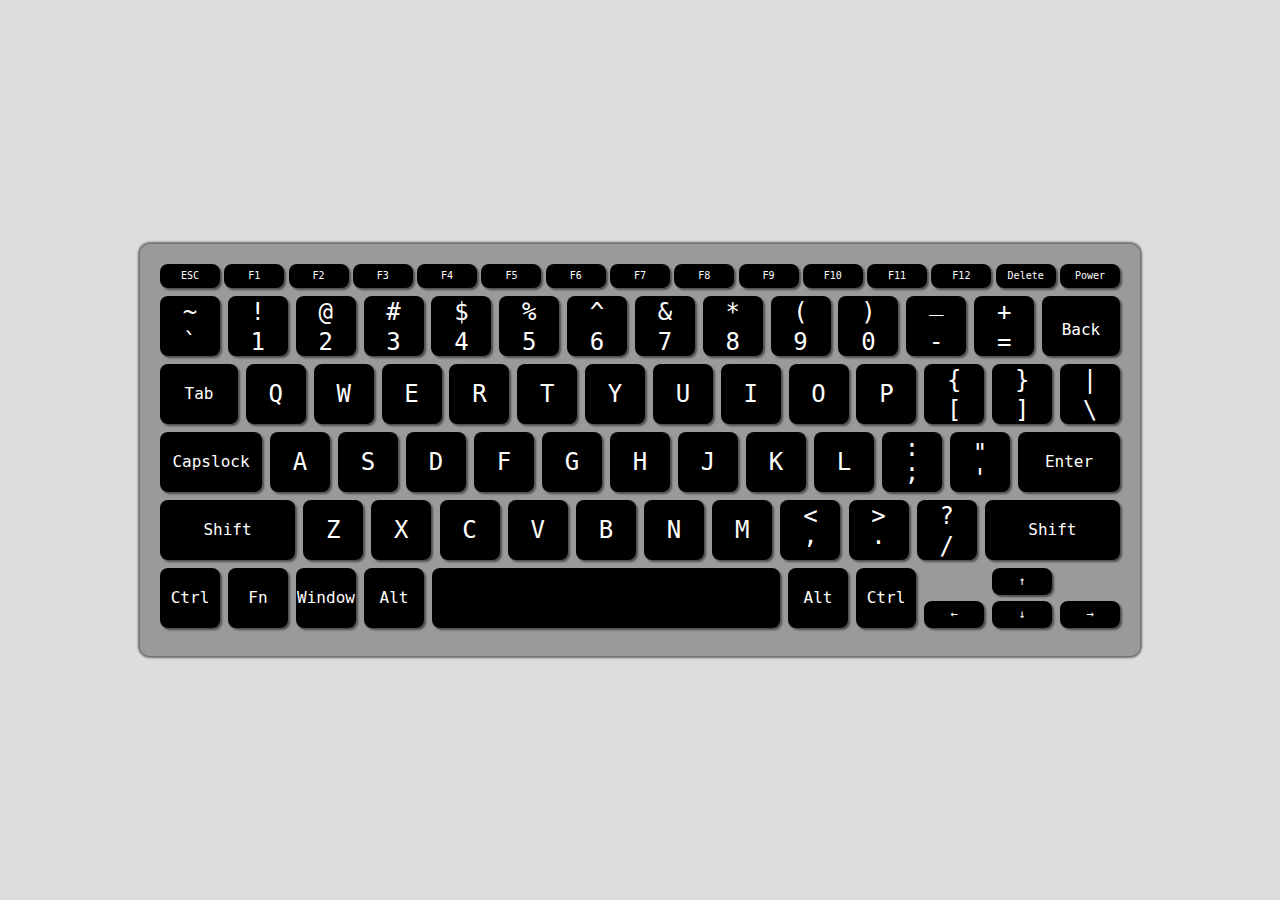
<file: 键盘/index.html>
<!doctype html>
<html lang="en">
<head>
    <meta charset="UTF-8">
    <meta name="viewport"
          content="width=device-width, user-scalable=no, initial-scale=1.0, maximum-scale=1.0, minimum-scale=1.0">
    <meta http-equiv="X-UA-Compatible" content="ie=edge">
    <link rel="stylesheet" href="css/style.css">
    <title>Document</title>
</head>
<body>
<header></header>
<main>
    <div id="wrapper" class="wrapper layout"></div>
</main>
<footer></footer>
<script src="js/main.js"></script>
</body>
</html>
</file>
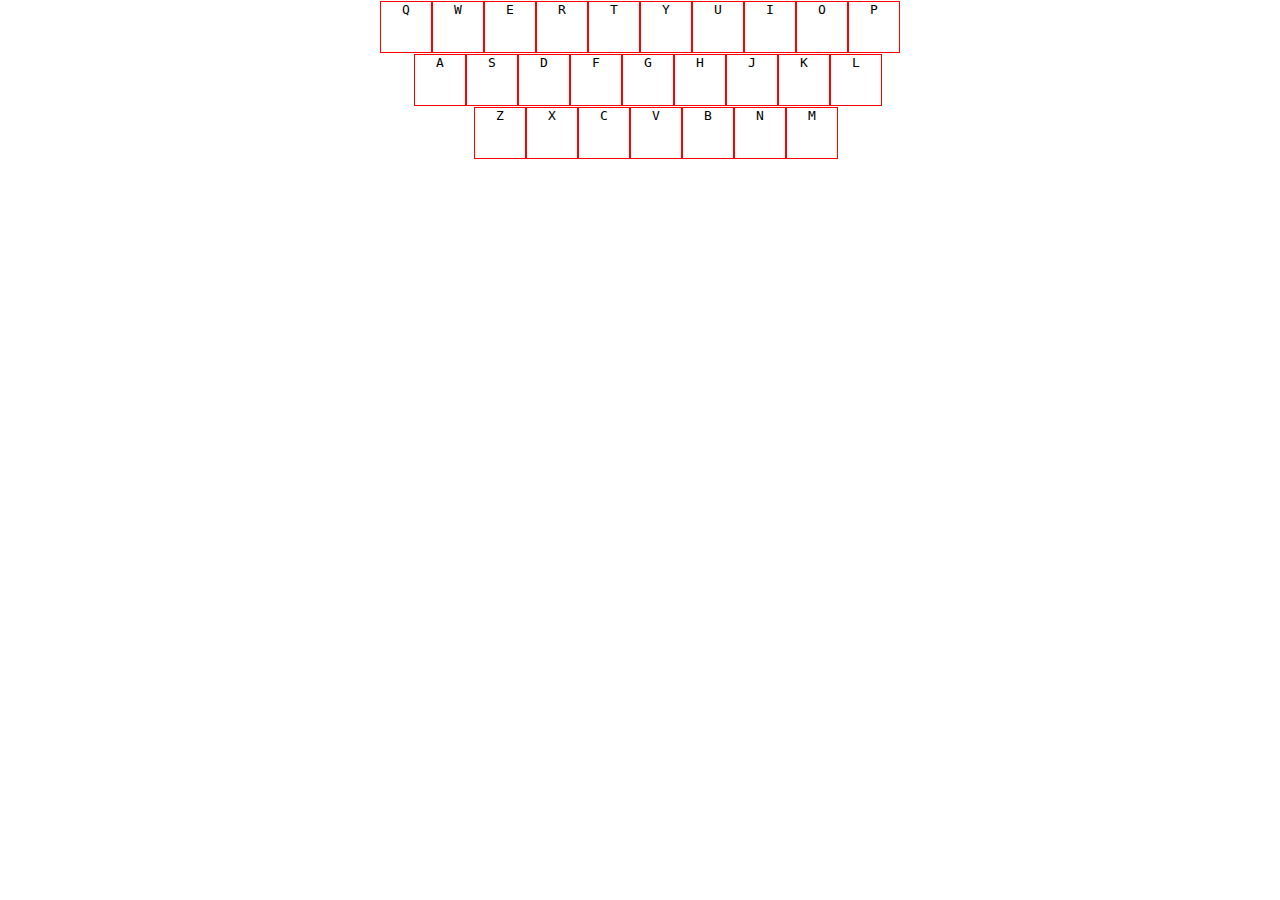
<file: 键盘导航/index.html>
<!doctype html>
<html lang="en">
<head>
    <meta charset="UTF-8">
    <meta name="viewport"
          content="width=device-width, user-scalable=no, initial-scale=1.0, maximum-scale=1.0, minimum-scale=1.0">
    <meta http-equiv="X-UA-Compatible" content="ie=edge">
    <link rel="stylesheet" href="css/style.css">
    <title>Document</title>
</head>
<body>
<header></header>
<main>
    <div id="mainXXXX" class="wrapper">

    </div>
</main>
<footer></footer>
<script src="js/main.js"></script>
</body>
</html>
</file>
<file: 键盘/css/style.css>
*{
    margin:0;
    padding:0;
    box-sizing: border-box;
}
body{
    height:100vh;
    display: flex;
    justify-content: center;
    align-items: center;
    background: #DDDDDD;
    position: relative;
}
.layout{
    background:rgba(0,0,0,0.3);
    border-radius: 10px;
    padding:20px;
    box-shadow: 0 0 2px 2px rgba(0,0,0,0.5);
}
.wrapper{
    width:1000px;
}
:root{
    --h:60px;
    --w:60px;
}
.wrapper .row{
    display: flex;
    justify-content: space-between;
}
/* 设置键盘尺寸 */
.wrapper .row kbd{
    display: inline-block;
    height:calc(var(--h));
    line-height:calc(var(--h));
    width:calc(var(--w));
    vertical-align: top;
    border-radius:8px;
    margin:0 0 8px 0;
    box-shadow: 2px 2px 2px rgba(0,0,0,0.5);
    background:#000;
    color:#fff;
    text-align: center;
    font-size:24px;
}
.wrapper .row:nth-child(1) kbd{
    font-size:10px;
    height:calc(var(--h) * 0.4);
    line-height: calc(var(--h) * 0.4);
    width:calc(var(--w) * 1);
    border-radius:8px;
}
.wrapper .row:nth-child(2) kbd:last-child,
.wrapper .row:nth-child(3) kbd:first-child{
    width:calc(var(--w) * 1.3);
    font-size:16px;
}
.wrapper .row:nth-child(4) kbd:last-child,
.wrapper .row:nth-child(4) kbd:first-child{
    width:calc(var(--w) * 1.7);
    font-size:16px;
}
.wrapper .row:nth-child(5) kbd:last-child,
.wrapper .row:nth-child(5) kbd:first-child{
    width:calc(var(--w) * 2.25);
    font-size:16px;
}
.wrapper .row:nth-child(6) kbd{
    font-size:16px;
}
.wrapper .row:nth-child(6) kbd:nth-child(5){
    width:calc(var(--w) * 5.8);
}

/* 键盘两排内容 */
.wrapper .row:nth-child(2) kbd,
.wrapper .row:nth-child(3) kbd,
.wrapper .row:nth-child(4) kbd,
.wrapper .row:nth-child(5) kbd{
    display: flex;
    flex-direction: column;
}
/* 第2行 */
.wrapper .row:nth-child(2) kbd span{
    height:50%;
    line-height: 50%;
    padding-top:10px;
}
.wrapper .row:nth-child(2) kbd:last-child span,
.wrapper .row:nth-child(2) kbd:nth-last-of-type(3) span:first-child{
    padding:0
}
/* 第3行 */
.wrapper .row:nth-child(3) kbd:nth-last-of-type(1) span,
.wrapper .row:nth-child(3) kbd:nth-last-of-type(2) span,
.wrapper .row:nth-child(3) kbd:nth-last-of-type(3) span{
    height:50%;
    line-height: 50%;
    padding-top:10px;
}
/* 第4行 */
.wrapper .row:nth-child(4) kbd:nth-last-of-type(2) span,
.wrapper .row:nth-child(4) kbd:nth-last-of-type(3) span{
    height:50%;
    line-height: 50%;
    padding-top:10px;
}
.wrapper .row:nth-child(4) kbd:nth-last-of-type(2) span:first-child{
    padding-top:15px;
}
.wrapper .row:nth-child(4) kbd:nth-last-of-type(3) span:last-child {
    padding-top: 5px;
}

/* 第5行 */
.wrapper .row:nth-child(5) kbd:nth-last-of-type(2) span,
.wrapper .row:nth-child(5) kbd:nth-last-of-type(3) span:first-child,
.wrapper .row:nth-child(5) kbd:nth-last-of-type(4) span:first-child{
    height:50%;
    line-height: 50%;
    padding-top:10px;
}
.wrapper .row:nth-child(5) kbd:nth-last-of-type(3) span:last-child,
.wrapper .row:nth-child(5) kbd:nth-last-of-type(4) span:last-child{
    height:50%;
    line-height: 50%;
    padding-bottom:5px;
}

/* 方向键 */
.wrapper .row:nth-child(6) kbd:nth-last-of-type(1),
.wrapper .row:nth-child(6) kbd:nth-last-of-type(2),
.wrapper .row:nth-child(6) kbd:nth-last-of-type(3){
    position: relative;
    background: transparent;
    box-shadow: none;
}
.wrapper .row:nth-child(6) kbd:nth-last-of-type(2) span,
.wrapper .row:nth-child(6) kbd:nth-last-of-type(1) span:last-child,
.wrapper .row:nth-child(6) kbd:nth-last-of-type(3) span:last-child{
    display: inline-block;
    position: absolute;
    bottom: 0;
    left:0;
    font-size:12px;
    height:calc(var(--h) * 0.45);
    line-height: calc(var(--h) * 0.45);
    width:calc(var(--w) * 1);
    border-radius:8px;
    box-shadow: 2px 2px 2px rgba(0,0,0,0.5);
    background:#000;
}
.wrapper .row:nth-child(6) kbd:nth-last-of-type(2) span:first-child{
    top:0;
}
</file>
<file: 键盘导航/css/style.css>
*{
    margin:0;
    padding:0;
    box-sizing:border-box;
}
a{
    text-decoration: none;
}
kbd{
    border: 1px solid red;
    text-transform: uppercase;
    width:4em;
    height:4em;
    display: inline-block;
    position: relative;
}
button{
    position: absolute;
    right:0;
    bottom:0;
    display: none;
}
kbd:hover button{
    display: inline-block;
}
main{
    text-align: center;
}
#mainXXXX{
    display: inline-block;
}
#mainXXXX > div:nth-child(2){
    margin-left:1em;
}
#mainXXXX > div:nth-child(3){
    margin-left:2em;
}
</file>
